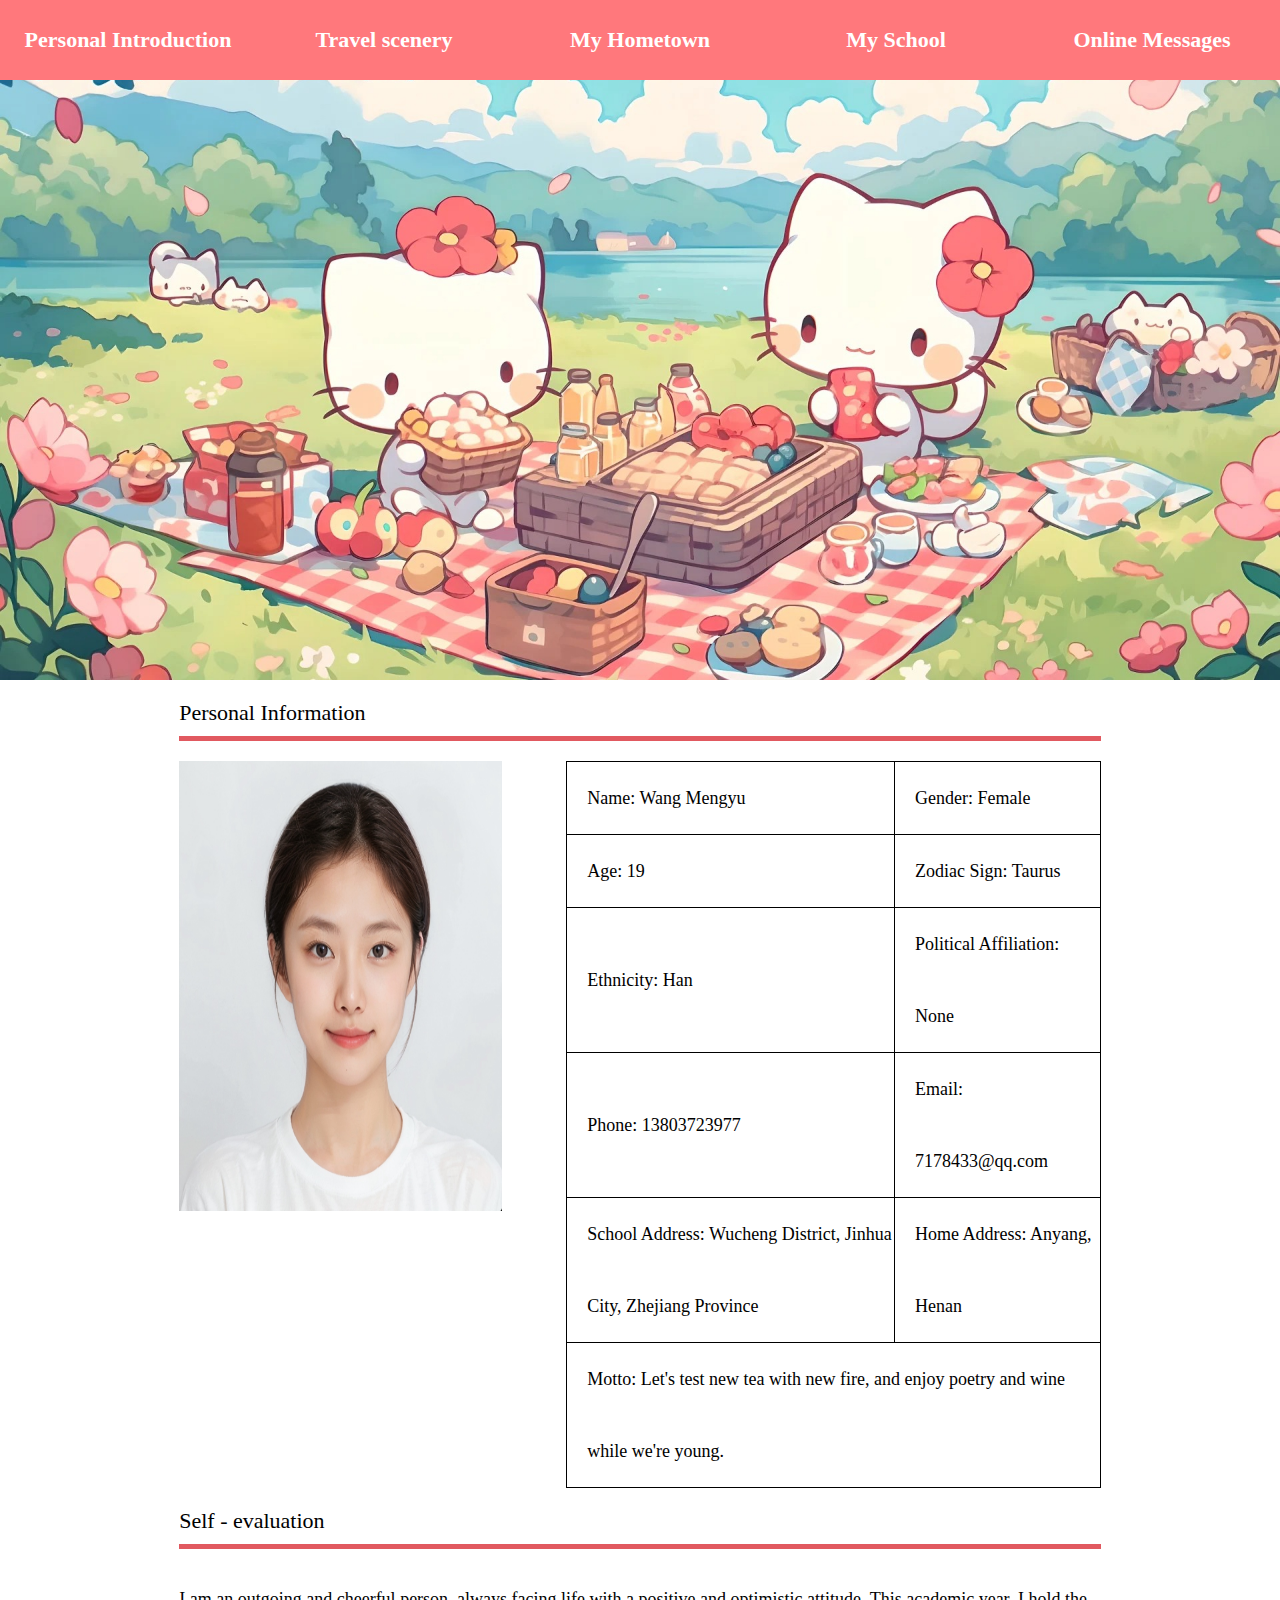
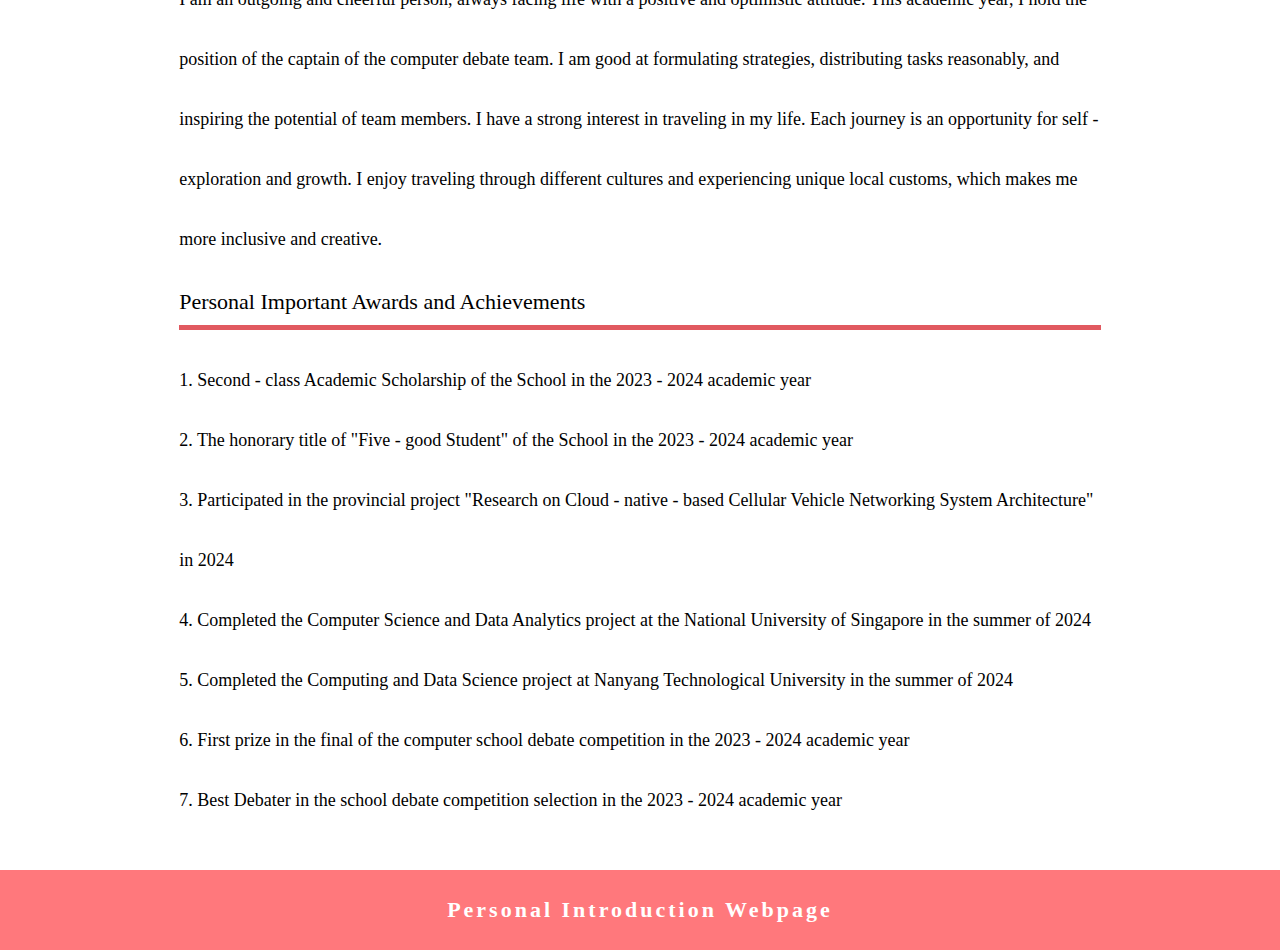
<file: index.html>
<!DOCTYPE html>
<html>

<head>
  <meta charset="utf-8" />
  <title>Personal Webpage</title>
  <link type="text/css" rel="stylesheet" href="css/style.css">
  <!-- Link to the external CSS style sheet file (the path is css/style.css), which is used to control the presentation of the web page's styles. -->
</head>

<body>
<div class="nav">
  <!-- Create a div element with the class name "nav", which is usually used to build the navigation bar of the web page. -->
  <ul>
    <!-- Use the unordered list tag to create a list of menu items in the navigation bar. -->
    <li><a href="index.html">Personal Introduction</a></li>
    <li><a href="xiangce.html">Travel scenery</a></li>
    <li><a href="jiaxiang.html">My Hometown</a></li>
    <li><a href="xuexiao.html">My School</a></li>
    <li><a href="liuyan.html">Online Messages</a></li>
  </ul>
</div>
<div class="banner"></div>

<div class="content">
  <div class="jianjie">
    <div class="info">
      <div class="title">
        <!-- Use the span tag to display the specific title text "Personal Information". -->
        <span>Personal Information</span>
        <div class="fengexin"></div>
        <!-- Create an empty div element with the class name "fengexin", which is used to achieve styles such as divider lines. -->
      </div>

      <div class="left">
        <!-- Use the left layout to place the image. -->
        <img src="./images/1.jpg" alt="">
      </div>
      <div class="right">
        <!-- Use the right layout to place the table. -->
        <table>
          <tr>
            <td>Name: Wang Mengyu</td>
            <td>Gender: Female</td>
          </tr>
          <tr>
            <td>Age: 19</td>
            <td>Zodiac Sign: Taurus</td>
          </tr>
          <tr>
            <td>Ethnicity: Han</td>
            <td>Political Affiliation: None</td>
          </tr>

          <tr>
            <td>Phone: 13803723977</td>
            <td>Email: 7178433@qq.com</td>
          </tr>
          <tr>
            <td>School Address: Wucheng District, Jinhua City, Zhejiang Province</td>
            <td>Home Address: Anyang, Henan</td>
          </tr>
          <tr>
            <td colspan="2">Motto: Let's test new tea with new fire, and enjoy poetry and wine while we're young.</td>
          </tr>
        </table>
      </div>
      <div class="clear"></div>
      <!-- Create an empty div element with the class name "clear", which is used for layout operations related to clearing floats and other styles. -->
    </div>

    <div class="info">
      <div class="title">
        <span>Self - evaluation</span>
        <div class="fengexin"></div>
      </div>
      <p>I am an outgoing and cheerful person, always facing life with a positive and optimistic attitude.
        This academic year, I hold the position of the captain of the computer debate team. I am good at formulating strategies, distributing tasks reasonably, and inspiring the potential of team members.
        I have a strong interest in traveling in my life. Each journey is an opportunity for self - exploration and growth. I enjoy traveling through different cultures and experiencing unique local customs, which makes me more inclusive and creative.
      </p>

    </div>

    <div class="info">
      <div class="title">
        <span>Personal Important Awards and Achievements</span>
        <div class="fengexin"></div>
      </div>

      <p>1. Second - class Academic Scholarship of the School in the 2023 - 2024 academic year</p>
      <p>2. The honorary title of "Five - good Student" of the School in the 2023 - 2024 academic year</p>
      <p>3. Participated in the provincial project "Research on Cloud - native - based Cellular Vehicle Networking System Architecture" in 2024</p>
      <p>4. Completed the Computer Science and Data Analytics project at the National University of Singapore in the summer of 2024</p>
      <p>5. Completed the Computing and Data Science project at Nanyang Technological University in the summer of 2024</p>
      <p>6. First prize in the final of the computer school debate competition in the 2023 - 2024 academic year</p>
      <p>7. Best Debater in the school debate competition selection in the 2023 - 2024 academic year</p>
    </div>

  </div>

</div>
<div class="footer">
  Personal Introduction Webpage
  <!-- Create a div element with the class name "footer", which is used to place the information at the bottom of the web page. -->
</div>
</body>

</html>
</file>
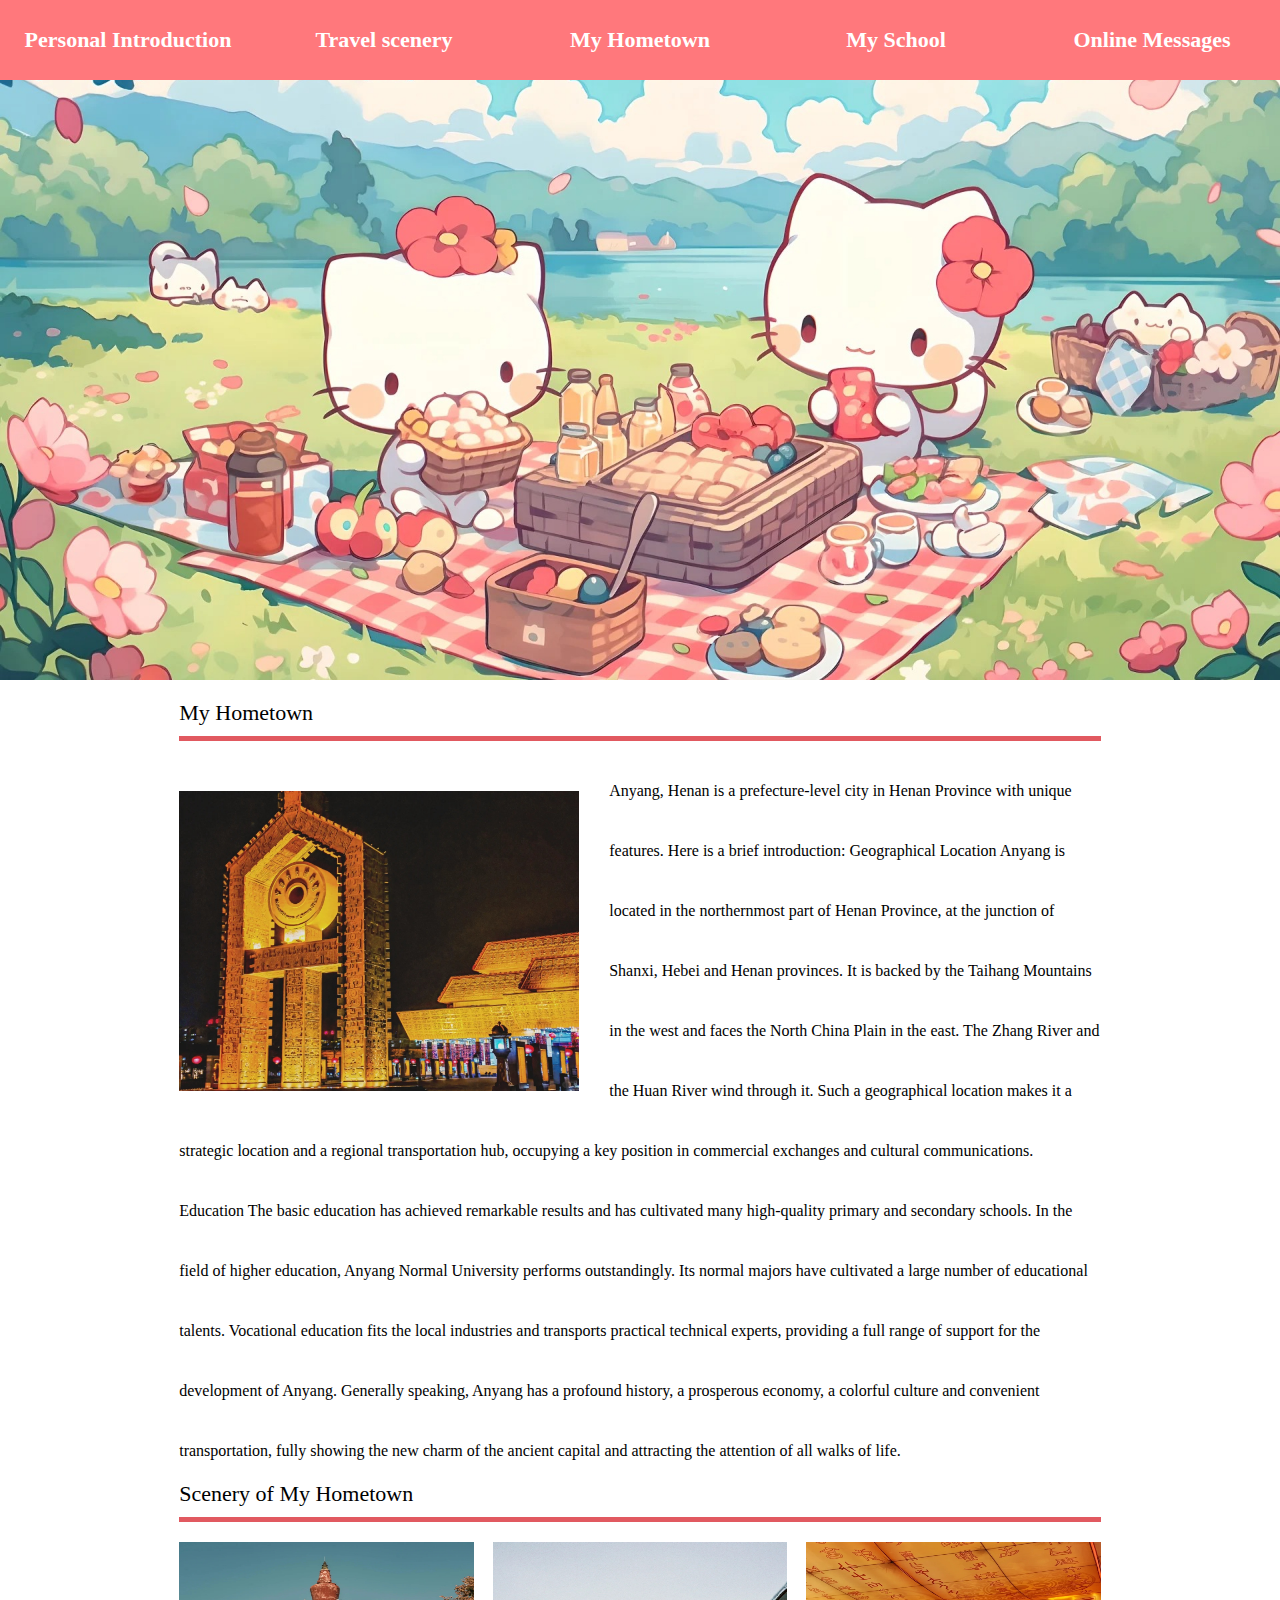
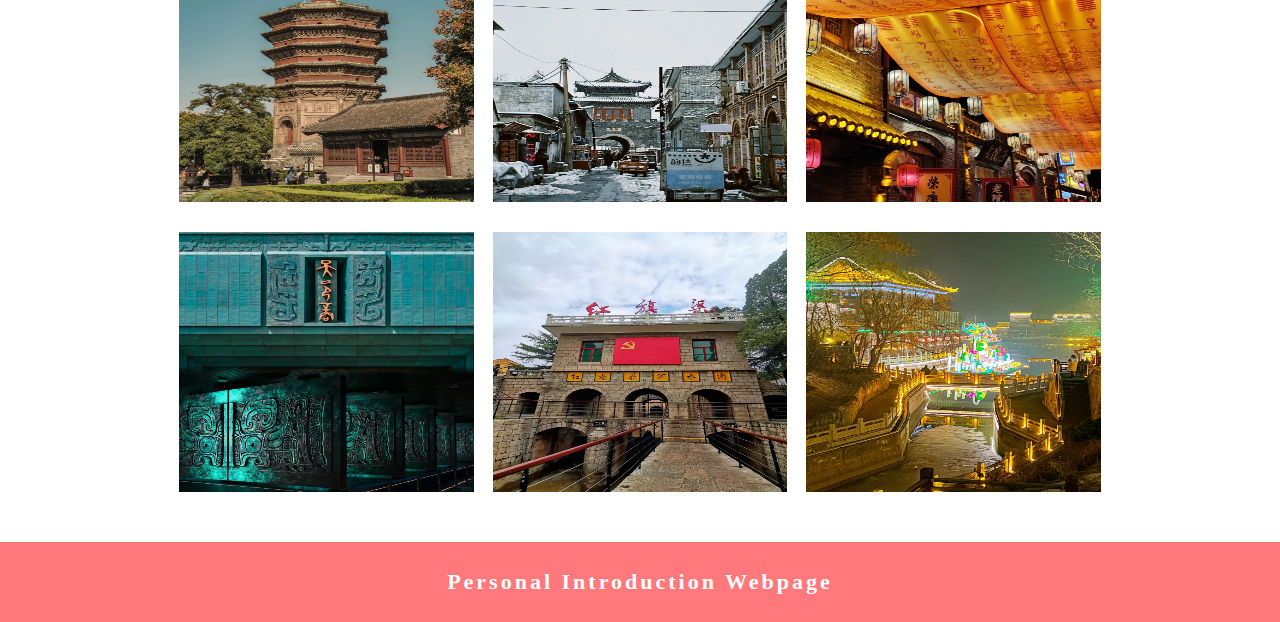
<file: jiaxiang.html>
<!DOCTYPE html>
<html>

<head>
    <meta charset="utf-8" />
    <title>Personal Webpage</title>
    <link type="text/css" rel="stylesheet" href="css/style.css">
    <!-- Link to the external CSS style sheet file (the path is css/style.css), which is used to control the presentation of the web page's styles. -->
</head>

<body>
<div class="nav">
    <!-- Create a div element with the class name "nav", which is usually used to build the navigation bar of the web page. -->
    <ul>
        <!-- Use the unordered list tag to create a list of menu items in the navigation bar. -->
        <li><a href="index.html">Personal Introduction</a></li>
        <li><a href="xiangce.html">Travel scenery</a></li>
        <li><a href="jiaxiang.html">My Hometown</a></li>
        <li><a href="xuexiao.html">My School</a></li>
        <li><a href="liuyan.html">Online Messages</a></li>
    </ul>

</div>
<div class="banner"></div>

<div class="content">

    <div class="jiaxiang">
        <div class="title">
            <span>My Hometown</span>
            <!-- Use the span tag to display the specific title text "My Hometown". -->
            <div class="fengexin"></div>
            <!-- Create an empty div element with the class name "fengexin", which is used to achieve styles such as divider lines. -->
        </div>
        <div class="ct">
            <img src="./images/j1.jpg" alt="">
            <!-- Insert an image. The image path is./images/j1.jpg. -->
            <p>
                Anyang, Henan is a prefecture-level city in Henan Province with unique features. Here is a brief introduction:

                Geographical Location
                Anyang is located in the northernmost part of Henan Province, at the junction of Shanxi, Hebei and Henan provinces. It is backed by the Taihang Mountains in the west and faces the North China Plain in the east. The Zhang River and the Huan River wind through it. Such a geographical location makes it a strategic location and a regional transportation hub, occupying a key position in commercial exchanges and cultural communications.

                Education
                The basic education has achieved remarkable results and has cultivated many high-quality primary and secondary schools. In the field of higher education, Anyang Normal University performs outstandingly. Its normal majors have cultivated a large number of educational talents. Vocational education fits the local industries and transports practical technical experts, providing a full range of support for the development of Anyang.

                Generally speaking, Anyang has a profound history, a prosperous economy, a colorful culture and convenient transportation, fully showing the new charm of the ancient capital and attracting the attention of all walks of life.
            </p>
        </div>
        <div class="title">
            <span>Scenery of My Hometown</span>
            <!-- Use the span tag to display the title text "Scenery of My Hometown". -->
            <div class="fengexin"></div>
        </div>
        <div class="imgs">
            <!-- Create a div element with the class name "imgs", which is used to place multiple images showing the scenery of the hometown. -->
            <img src="./images/j2.jpg" alt="">
            <img src="./images/j3.jpg" alt="">
            <img class="img2" src="./images/j4.jpg" alt="">
            <img src="./images/j5.jpg" alt="">
            <img src="./images/j6.jpg" alt="">
            <img class="img2" src="./images/j7.jpg" alt="">
            <div class="clear"></div>
            <!-- Create an empty div element with the class name "clear", which is used for layout operations related to clearing floats and other styles. -->
        </div>

    </div>

</div>
<div class="footer">
    <!-- Create a div element with the class name "footer", which is used to place the information at the bottom of the web page. -->
    Personal Introduction Webpage
</div>
</body>

</html>
</file>
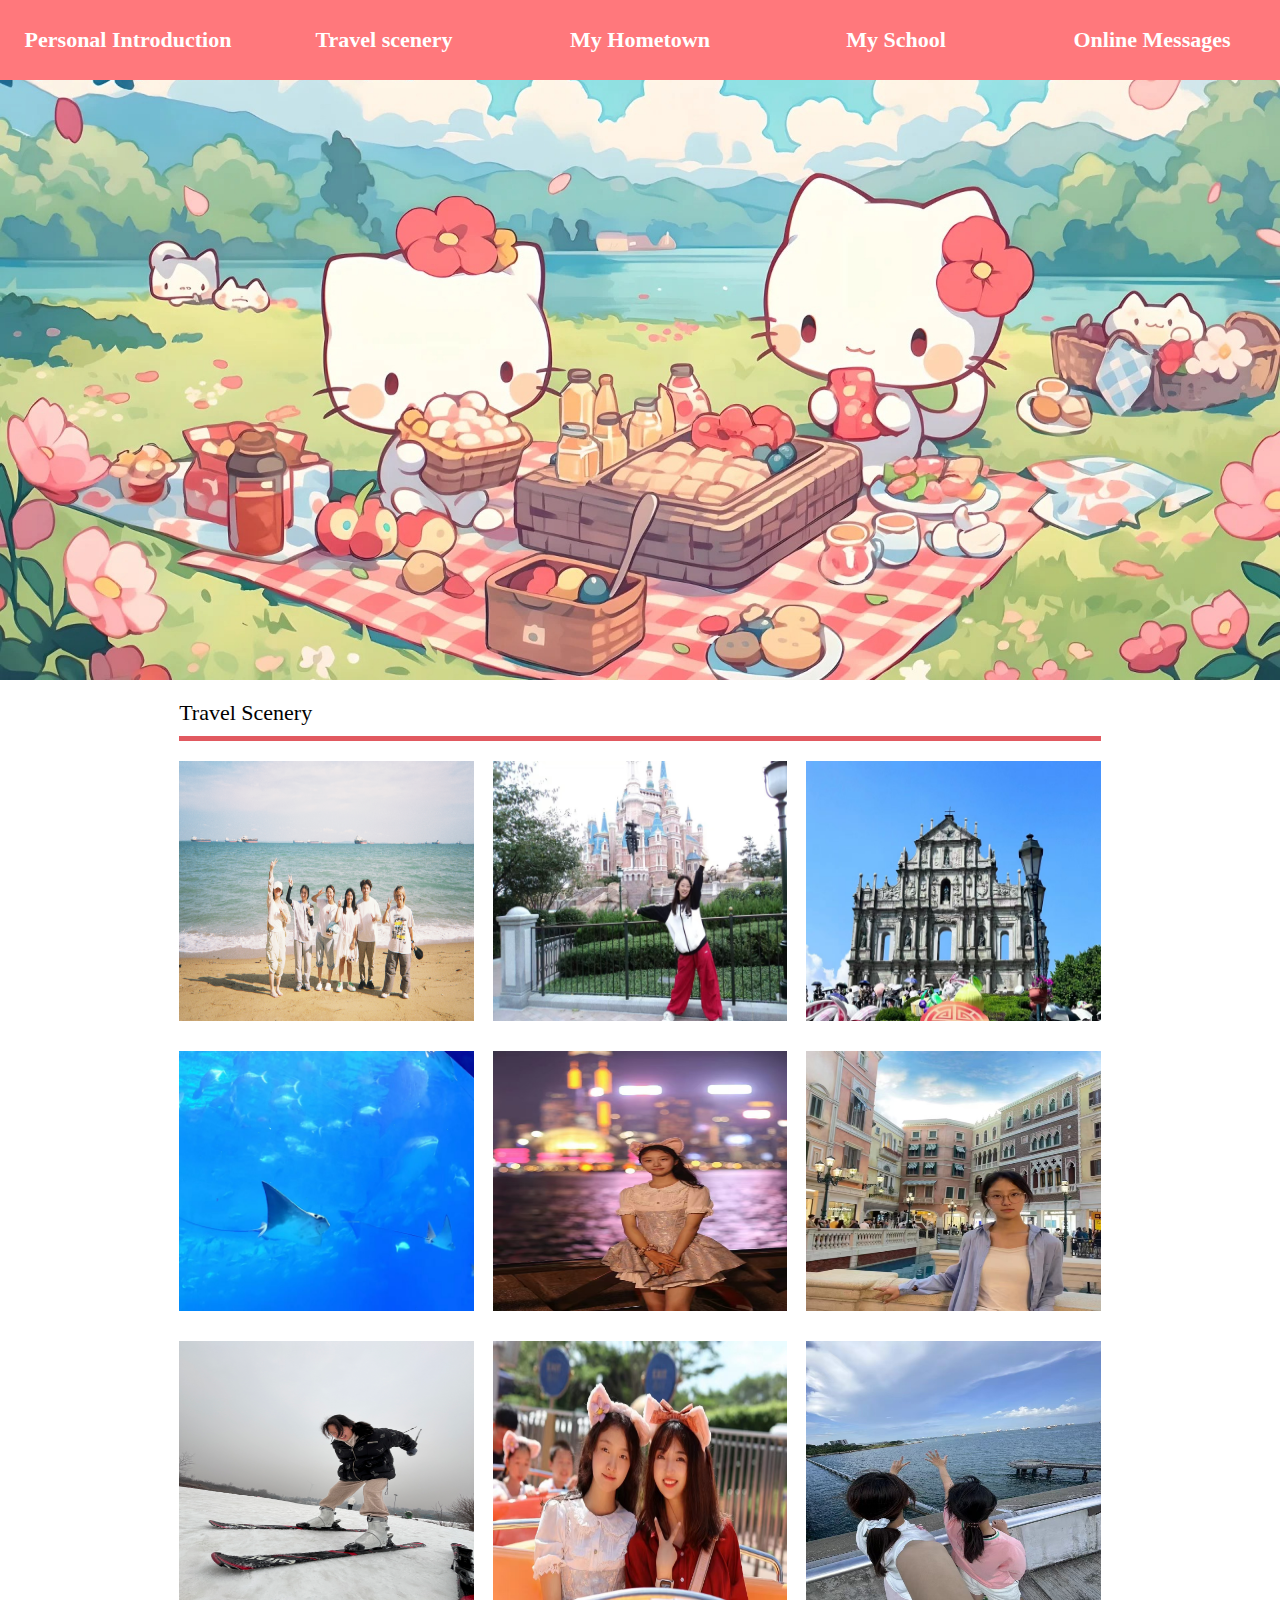
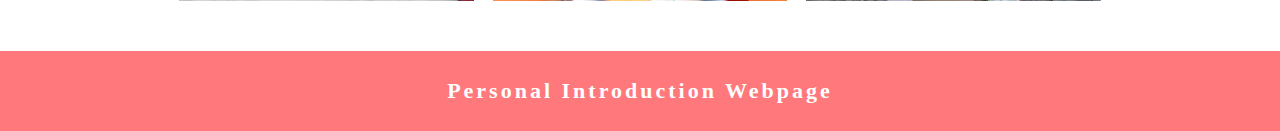
<file: xiangce.html>
<!DOCTYPE html>
<html>

<head>
    <meta charset="utf-8" />
    <title>Personal Webpage</title>
    <link type="text/css" rel="stylesheet" href="css/style.css">
    <!-- Link to the external CSS style sheet file. The file path is "css/style.css", which is used to set the styles of the web page, such as fonts, colors, and layouts. -->
</head>

<body>
<div class="nav">
    <!-- Create a div element with the class name "nav", which is usually used for the layout of the navigation bar of the web page. -->
    <ul>
        <!-- Use the unordered list tag to build a list of menu items in the navigation bar. -->
        <li><a href="index.html">Personal Introduction</a></li>
        <li><a href="xiangce.html">Travel scenery</a></li>
        <li><a href="jiaxiang.html">My Hometown</a></li>
        <li><a href="xuexiao.html">My School</a></li>
        <li><a href="liuyan.html">Online Messages</a></li>
    </ul>
</div>
<div class="banner"></div>
<!-- Create an empty div element with the class name "banner", which is used to place a large banner image at the top of the web page. -->

<div class="content">
    <div class="xiangce">
        <div class="title">
            <span>Travel Scenery</span>
            <!-- Use the span tag to display the specific title text "Travel Scenery", indicating that this part shows pictures of travel scenery. -->
            <div class="fengexin"></div>
            <!-- An empty div used to create the effect of a divider line style. -->
        </div>
        <div class="imgs">
            <!-- A div used to hold pictures of travel scenery. -->
            <img src="./images/a1.jpg" alt="">
            <img src="./images/a2.jpg" alt="">
            <img class="img2" src="./images/a3.jpg" alt="">
            <img src="./images/a4.jpg" alt="">
            <img src="./images/a5.jpg" alt="">
            <img class="img2" src="./images/a6.jpg" alt="">
            <img src="./images/a7.jpg" alt="">
            <img src="./images/a8.jpg" alt="">
            <img class="img2" src="./images/a9.jpg" alt="">
            <div class="clear"></div>
            <!-- An empty div used to clear the floating style to ensure that the pictures are neatly laid out and avoid page clutter caused by floating. -->
        </div>
    </div>
</div>
<div class="footer">
    <!-- The div element in the bottom area of the web page, used to place the content at the bottom. -->
    Personal Introduction Webpage
</div>
</body>

</html>
</file>
<file: css/style.css>
* {
    padding: 0px;
    margin: 0px;
}

a {
    text-decoration: none;
    color: white;
}

.clear {
    clear: both;
}

.nav {
    width: 100%;
    height: 80px;
    background-color: #FF787C;
    color: white;
    margin: 0 auto;
    font-size: 22px;
    font-weight: bold;
    display: flex;
    justify-content: space-around;
    align-items: center;
}
.nav ul {
    list-style: none;
    padding: 0;=
    margin: 0;
    display: flex;
    width: 100%;
}
.nav ul li {
    flex: 1;
    text-align: center;
}
.nav ul li a {
    color: white;
    text-decoration: none;
}

.banner {
    width: 100%;
    height: 600px;
    background-image: url('../images/banner.jpg');
    background-size: cover;
    background-position: 100% 60%;
    display: flex;
}

.fengexin {
    margin-top: 10px;
    width: 100%;
    height: 5px;
    background: #E15960;
}

.content {
    width: 90%;
    margin: 0 auto;
}

.content .jianjie {
    margin-bottom: 40px;
}

.content .jianjie .info {
    width: 80%;
    margin: 0 auto;
    padding-top: 20px;

}





div.title {
    margin-bottom: 20px;
}

div.title span {
    font-size: 22px;
}

.content .info .left {
    width: 35%;
    float: left;
}

.content .info .left img {
    width: 100%;
    height: 450px;
}

.content .info .right {
    width: 58%;
    float: right;
}

.content .info .right table {
    width: 100%;
    border-collapse: collapse;
}

.content .info .right table td {
    border: 1px solid black;
    line-height: 72px;
    padding-left: 20px;
    font-size: 18px;
}

.content .info p {
    line-height: 60px;
    font-size: 18px;
}

.xiangce {
    width: 80%;
    margin: 20px auto;
}


.xiangce .imgs img {
    width: 32%;
    height: 260px;
    margin-right: 2%;
    float: left;
    margin-bottom: 30px;


}

.xiangce .imgs .img2 {

    margin-right: 0px;
    float: right;
}

.jiaxiang {
    width: 80%;
    margin: 20px auto;
}


.jiaxiang .ct img {
    width: 400px;
    height: 300px;
    float: left;
    margin-top: 30px;
    margin-right: 30px;
}

.jiaxiang .ct p {
    line-height: 60px;
}

.jiaxiang .imgs img {
    width: 32%;
    height: 260px;
    float: left;
    margin-right: 2%;
    margin-bottom: 30px;
}

.jiaxiang .imgs img.img2 {

    float: right;
    margin-right: 0px;
}

.liuyan {
    width: 80%;
    margin: 20px auto;
}

.liuyan .left {
    width: 48%;
    float: left;
}

.liuyan .left img {
    width: 100%;
    height: 420px;
}

.liuyan .right {
    width: 48%;
    float: right;
}

.liuyan .right label {
    display: block;
    margin-bottom: 10px;
    margin-top: 15px;
}

.liuyan .right input {
    display: block;
    width: 80%;
    height: 40px;

}

.liuyan .right button {
    width: 100px;
    height: 30px;
    float: right;
    margin-right: 20%;
    margin-top: 30px;
}

.xuexiao {
    width: 80%;
    margin: 20px auto;
}

.xuexiao p {
    line-height: 60px;
}

.xuexiao video {
    width: 100%;
    height: 650px;
    object-fit: cover;
}

.footer {
    width: 100%;
    height: 80px;
    background: #FF787C;
    text-align: center;
    line-height: 80px;
    font-size: 22px;
    color: white;
    font-weight: bold;
    letter-spacing: 3px;

}
</file>
